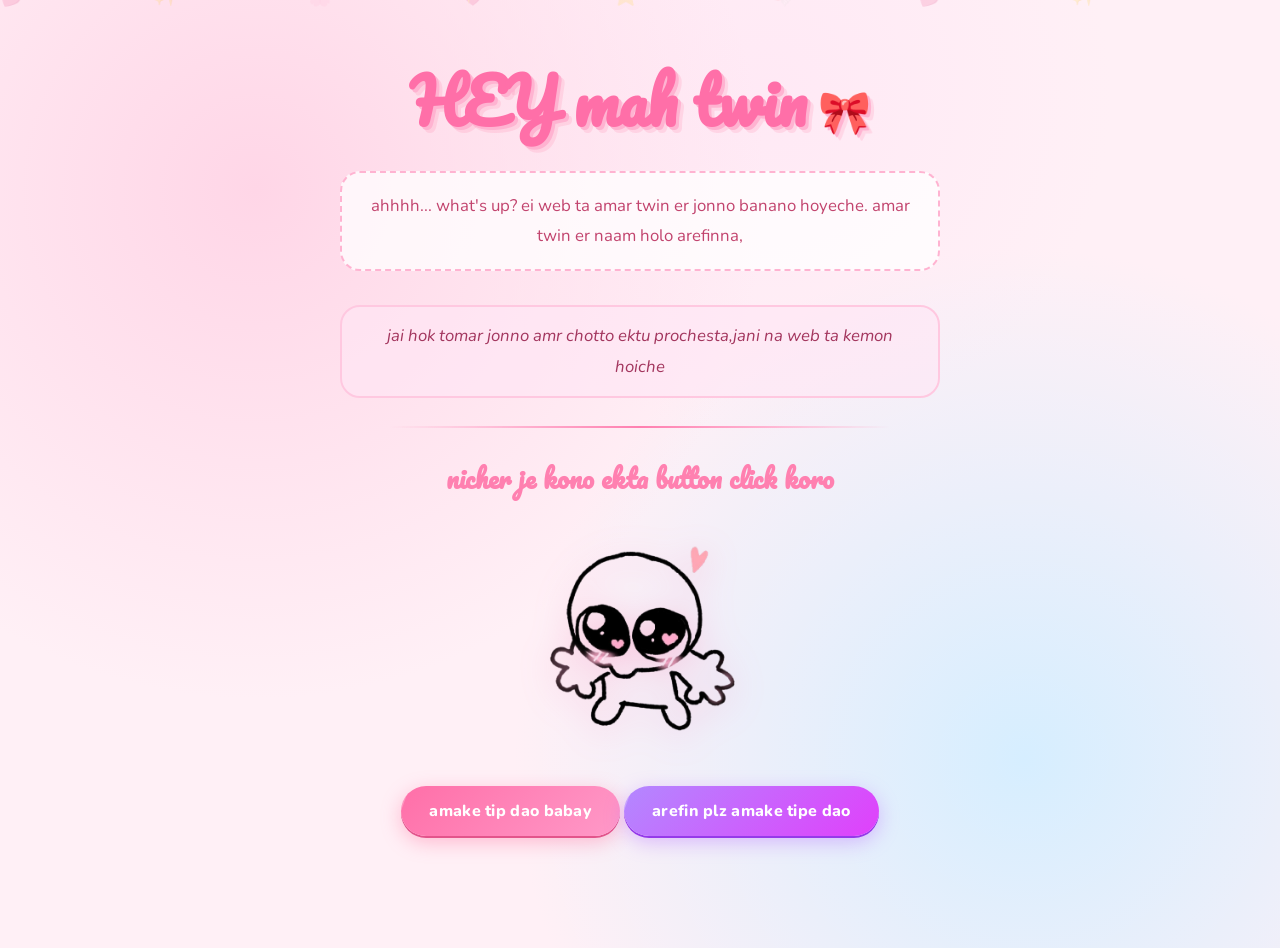
<file: index.html>
<!DOCTYPE html>
<html lang="en">
<head>
    <meta charset="UTF-8">
    <meta name="viewport" content="width=device-width, initial-scale=1.0">
    <title>FoR mY tWiN</title>
    <link rel="stylesheet" href="lo.css">
    <link rel="preconnect" href="https://fonts.googleapis.com">
<link rel="preconnect" href="https://fonts.gstatic.com" crossorigin>
<link href="https://fonts.googleapis.com/css2?family=Bitcount+Prop+Double:wght@100..900&family=Sekuya&display=swap" rel="stylesheet">
<link rel="preconnect" href="https://fonts.googleapis.com">
<link rel="preconnect" href="https://fonts.gstatic.com" crossorigin>
<script src="l.js"></script>
</head>
<body>

<center><h1 class="t">HEY mah twin</h1></center>
<center><p class="p1">ahhhh... what's up?
    ei web ta amar twin er jonno banano hoyeche. amar twin er naam holo arefinna,
</p><br>
<p class="p2">jai hok tomar jonno amr chotto ektu prochesta,jani na web ta kemon hoiche</p>
    </center><hr>

    <center><h2 class="w">nicher je kono ekta button click koro</h2></center>
    <img src="0c85550beb728d479b0d023b95b86943-removebg-preview.png" alt="cute sticker" class="sticker">

    <div>
        <center>
        <a href="first.html" class="btn">amake tip dao babay</a>
        <a href="letter2.html" class="btn">arefin plz amake tipe dao</a>
    </center>
    </div>



</body>
</html>
</file>
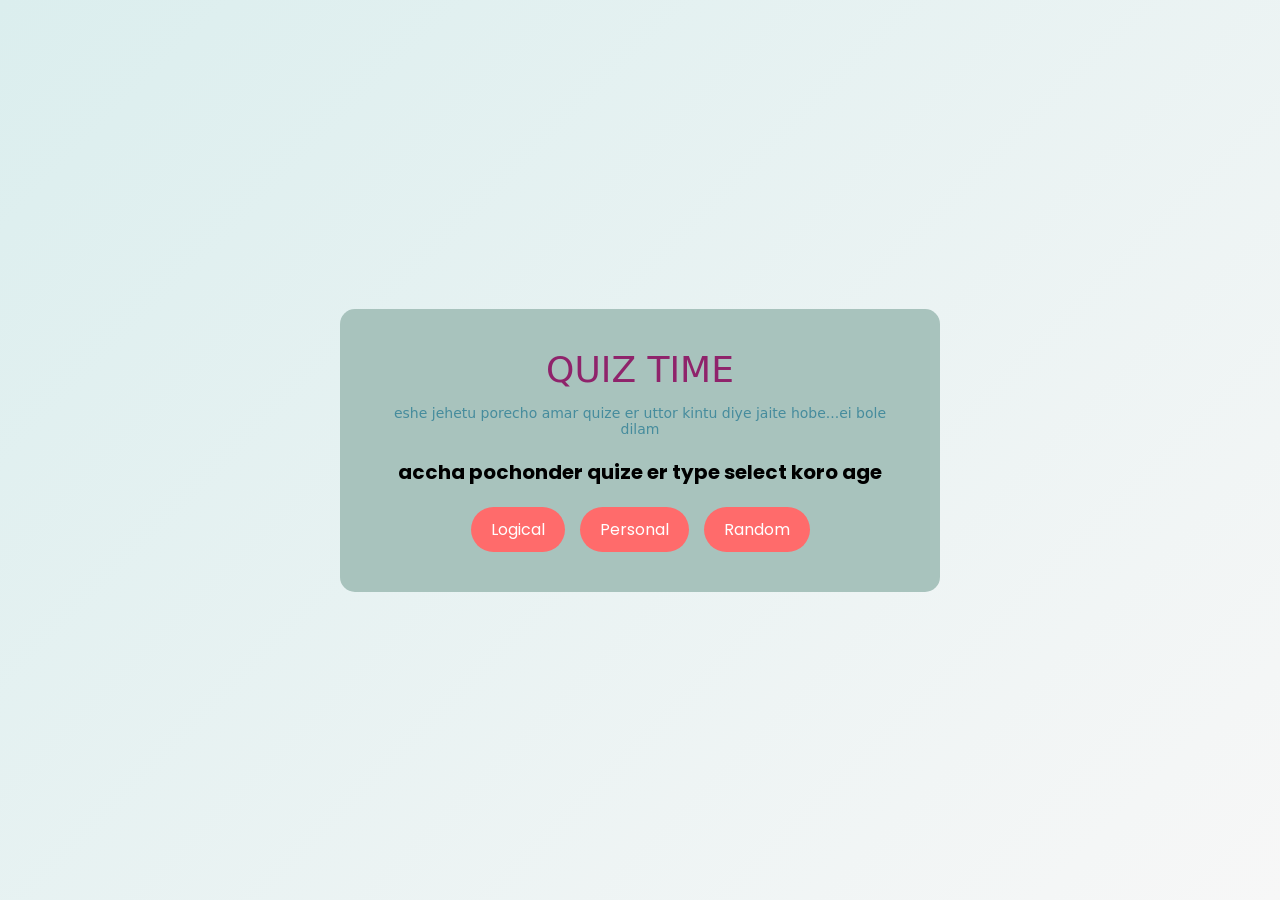
<file: first.html>
<!DOCTYPE html>
<html lang="en">
<head>
    <meta charset="UTF-8">
    <meta name="viewport" content="width=device-width, initial-scale=1.0">
    <title>Quiz Time</title>

    <link rel="stylesheet" href="l.css">
    <link href="https://fonts.googleapis.com/css2?family=Poppins&display=swap" rel="stylesheet">
</head>

<body>

<div class="container">

    <h1 class="tw">QUIZ TIME</h1>

    <p class="desc">
        eshe jehetu porecho amar quize er uttor kintu diye jaite hobe...ei bole dilam
    </p>

    <h2 class="wt">
        accha pochonder quize er type select koro age
    </h2>

    <div class="btn-group">
        <a href="math.html" class="btn"> Logical</a>
        <a href="personal.html" class="btn">Personal</a>
        <a href="general.html" class="btn">Random</a>
    </div>

</div>

</body>
</html>
</file>
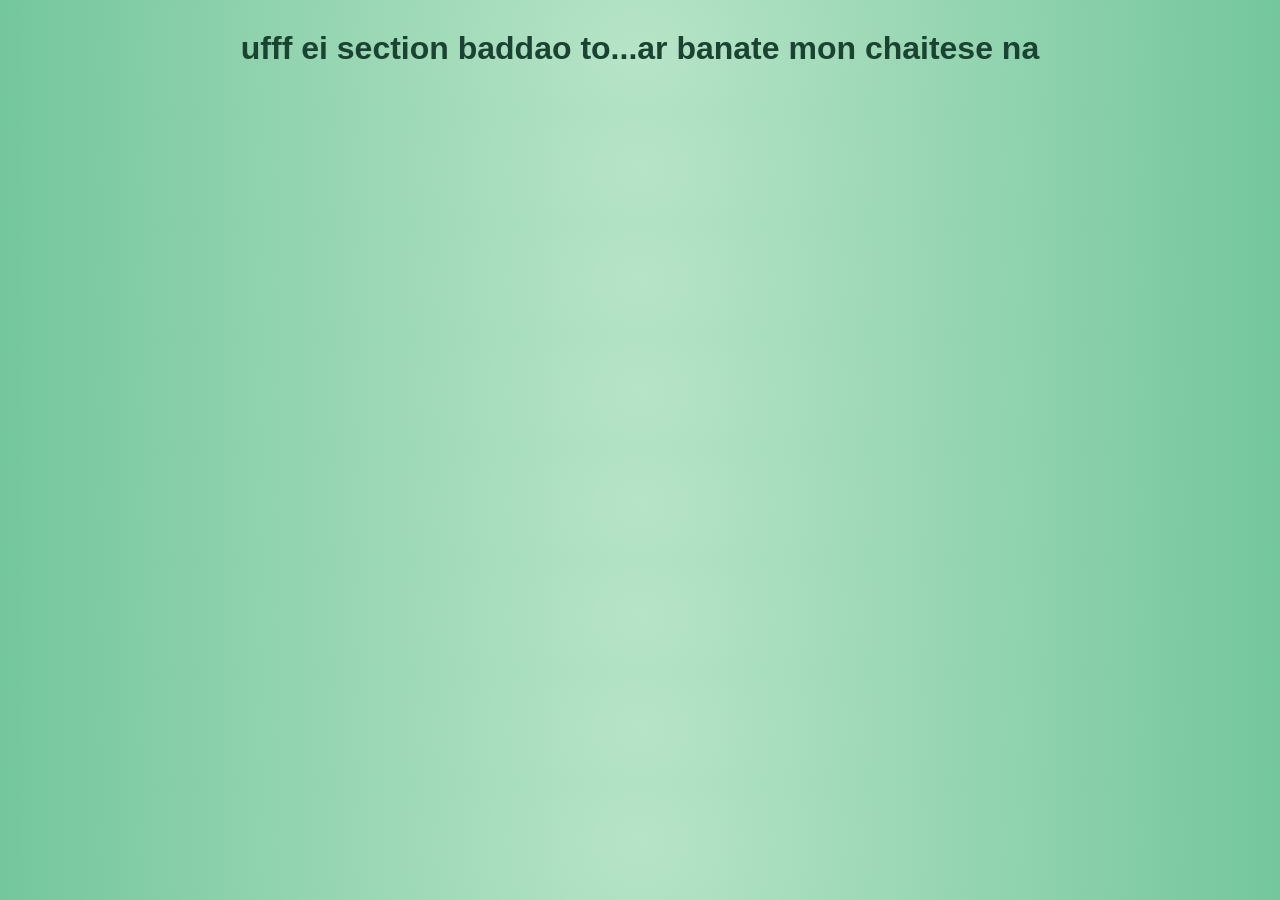
<file: general.html>
<!DOCTYPE html>
<html lang="en">
<head>
    <meta charset="UTF-8">
    <meta name="viewport" content="width=device-width, initial-scale=1.0">
    <title>general</title>
    <link rel="stylesheet" href="ll.css">
</head>
<body>

<h1 class="koi">ufff ei section baddao to...ar banate mon chaitese na</h1>
    
</body>
</html>
</file>
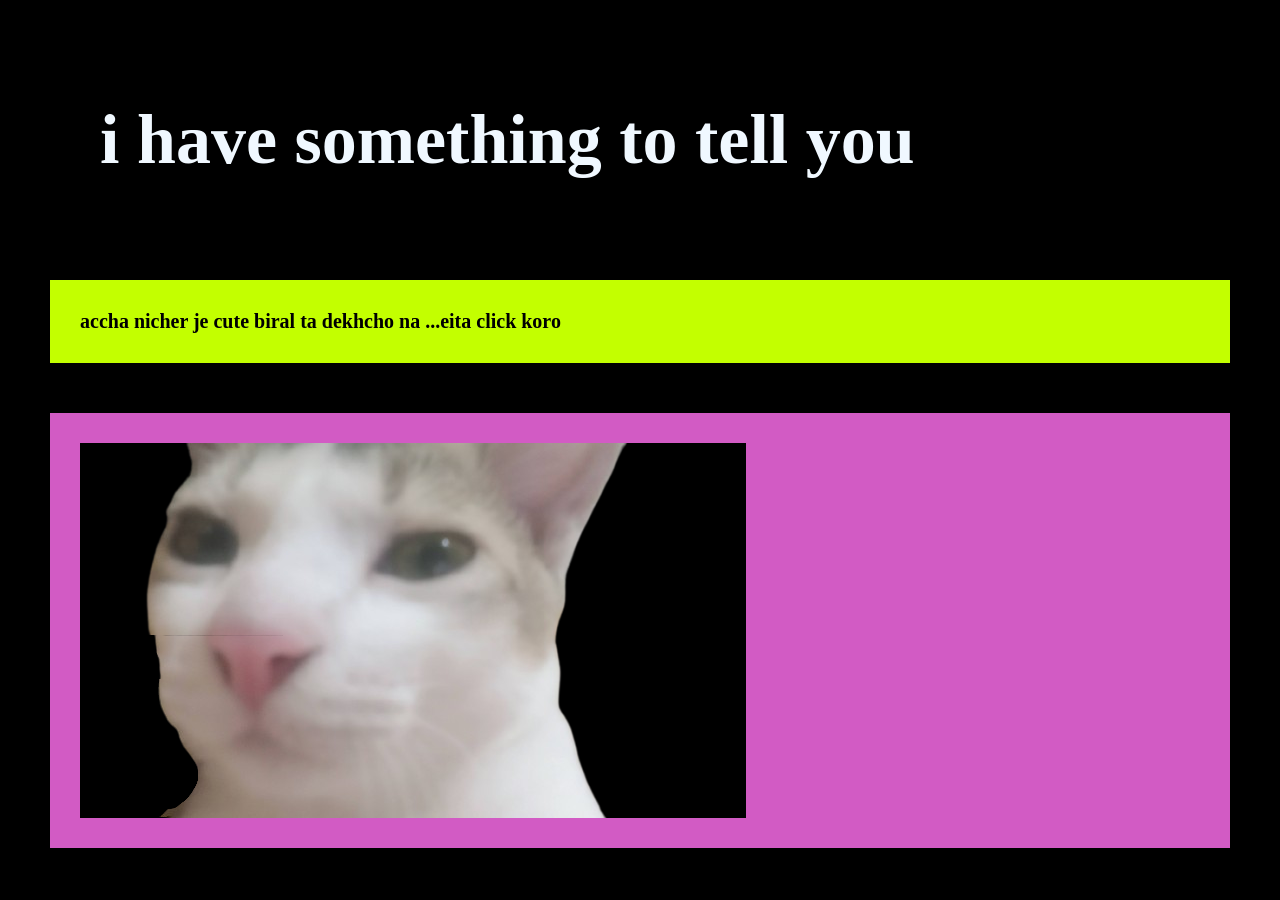
<file: letter.html>
<!DOCTYPE html>
<html lang="en">
<head>
    <meta charset="UTF-8">
    <meta name="viewport" content="width=device-width, initial-scale=1.0">
    <title>open letar</title>
    <link rel="stylesheet" href="letter.css">
</head>
<body>


    <h1 class="rt">i have something to tell you </h1>

    <h2 class="rt1">accha nicher je cute biral ta dekhcho na ...eita click koro </h2>

    <div>
        <a href="letter2.html" class="btn1"><img src="cute-biral-removebg-preview.png" alt="cutiee cat"></a>

    </div>

    
</body>
</html>
</file>
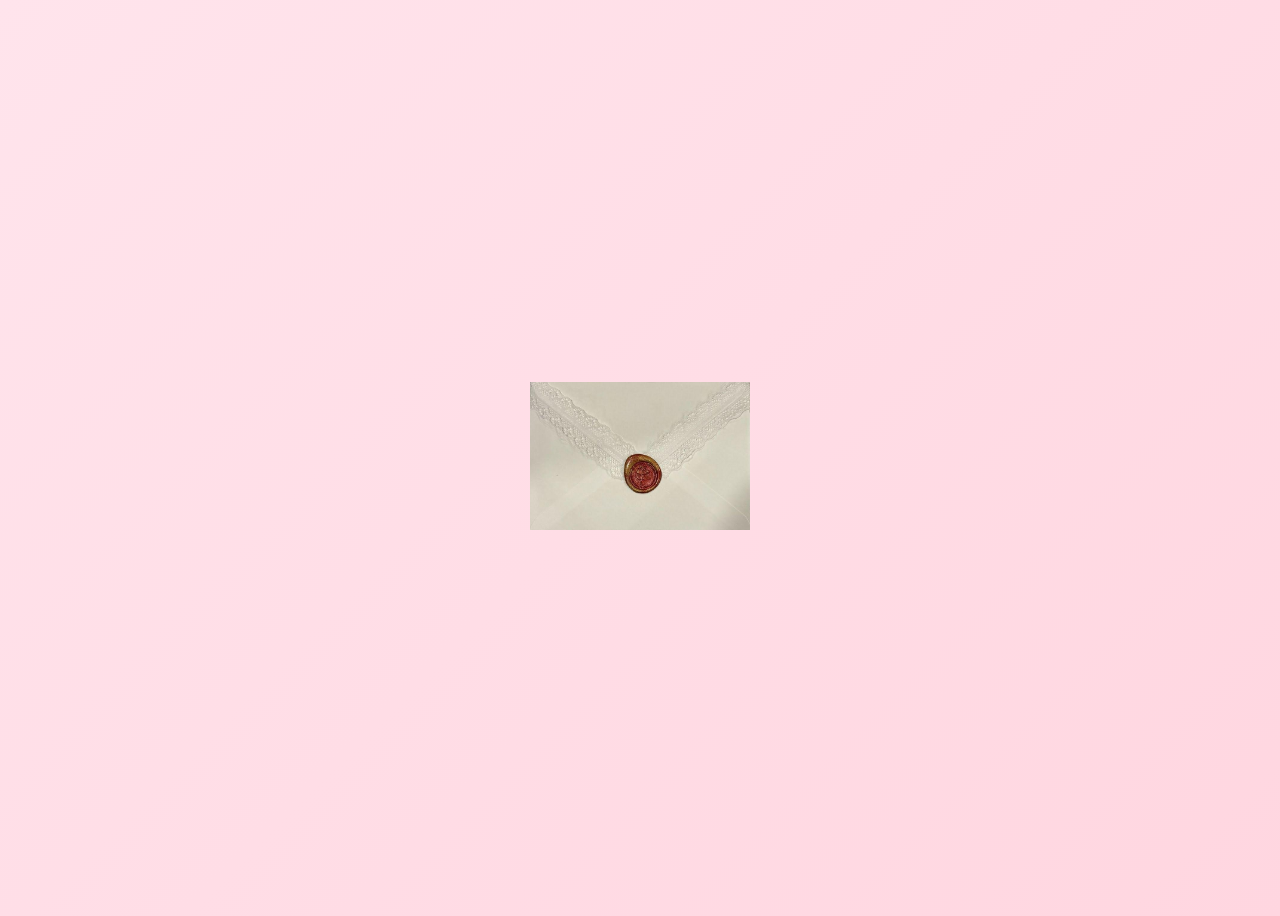
<file: letter2.html>
<!DOCTYPE html>
<html lang="en">
<head>
<meta charset="UTF-8">
<meta name="viewport" content="width=device-width, initial-scale=1.0">
<title>Envelope</title>
<link rel="stylesheet" href="qwertyuiop.css">
<script src="l.js"></script>
</head>

<body>

<div class="envelope-box" onclick="openLetter()">
    <img src="envelope.png" class="envelope">
</div>

<script>
function openLetter() {
  document.querySelector(".envelope").classList.add("open");

  setTimeout(() => {
    window.location.href = "letter3.html"; // next page
  }, 800); // animation time
}
</script>

</body>
</html>
</file>
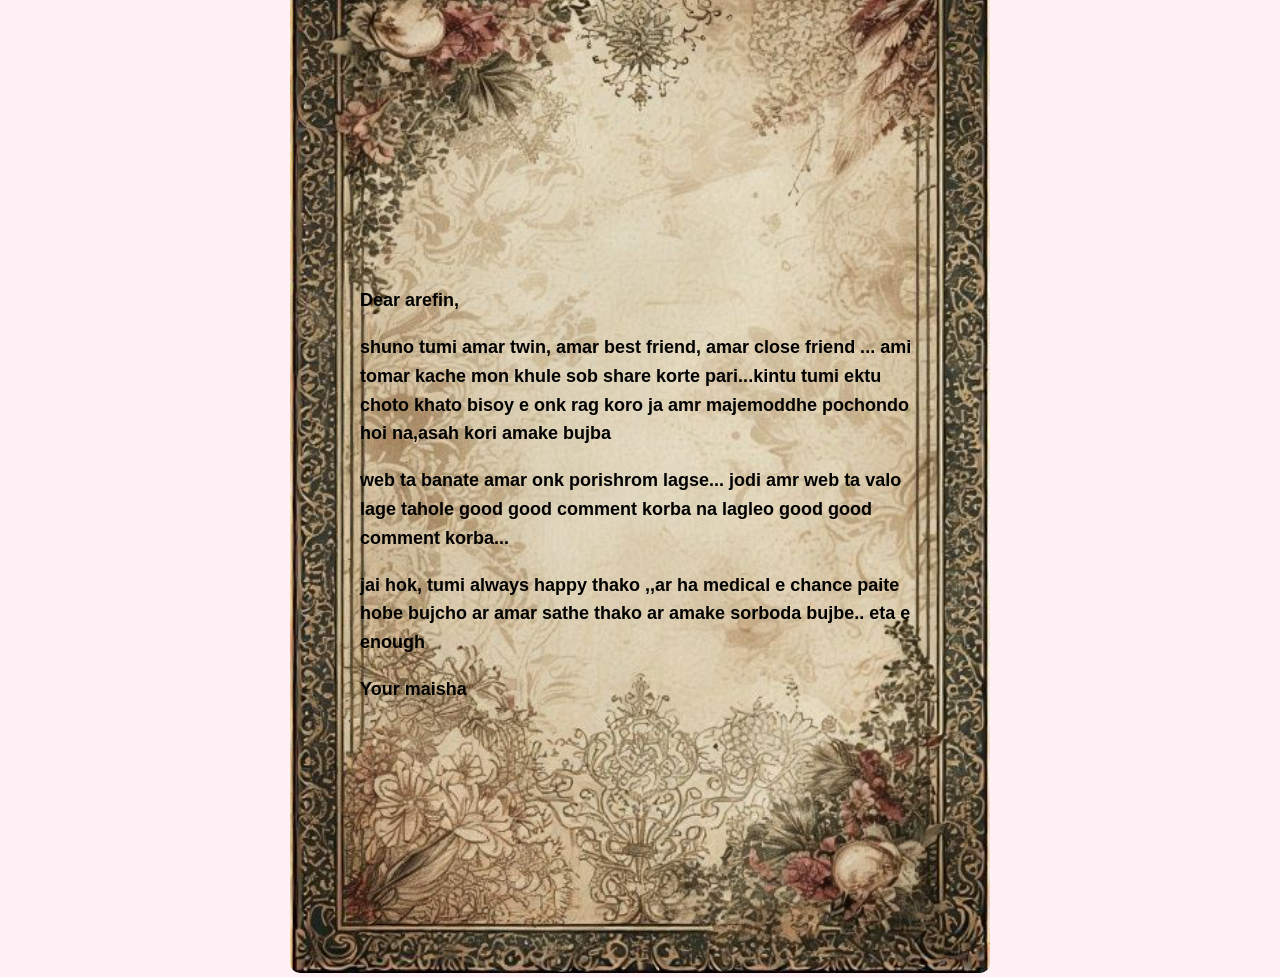
<file: letter3.html>
<!DOCTYPE html>
<html lang="en">
<head>
<meta charset="UTF-8">
<title>Letter</title>

<style>
/* Body */
body {
  margin: 0;
  font-family: 'Poppins', sans-serif;
  background: #fff0f5;
  display: flex;
  justify-content: center;
  align-items: center;
  height: 100vh;
}

/* Letter container */
.letter-box {
  position: relative;
  width: 90%;
  max-width: 700px;
  animation: fadeIn 1s ease;
}

/* Letter image full */
.letter-img {
  width: 100%;
  border-radius: 10px;
}

/* Text inside letter */
.letter-text {
  position: absolute;
  top: 15%;
  left: 10%;
  right: 10%;
  color: #000000;
  font-size: 18px;
  line-height: 1.6;
}

/* Animation */
@keyframes fadeIn {
  from {
    opacity: 0;
    transform: translateY(50px);
  }
  to {
    opacity: 1;
    transform: translateY(0);
  }
}
</style>

</head>

<body>

<div class="letter-box">

  <img src="letter.png" class="letter-img">

  <div class="letter-text">
    <p>

    </p><br>
    <p>

    </p><br>
    <p>

    </p><br>
    <p>

    </p><br>
    
    <p><b>Dear arefin,</b></p>

    <p><b>
    shuno tumi amar twin, amar best friend, amar close friend ...
    ami tomar kache mon khule sob share korte pari...kintu tumi ektu choto khato bisoy e 
    onk rag koro ja amr majemoddhe pochondo hoi na,asah kori amake bujba
    </b></p>

    <p><b>
     web ta banate amar onk porishrom lagse... 
jodi amr web ta valo lage tahole good good comment korba na lagleo good good comment korba...
    </b></p>

    <p><b>
    jai hok, tumi always happy thako ,,ar ha medical e chance paite hobe bujcho 
    ar amar sathe thako ar amake sorboda bujbe.. eta e enough 
    </b></p>

    <p><b>Your maisha</b></p>
  </div>

</div>

</body>
</html>
</file>
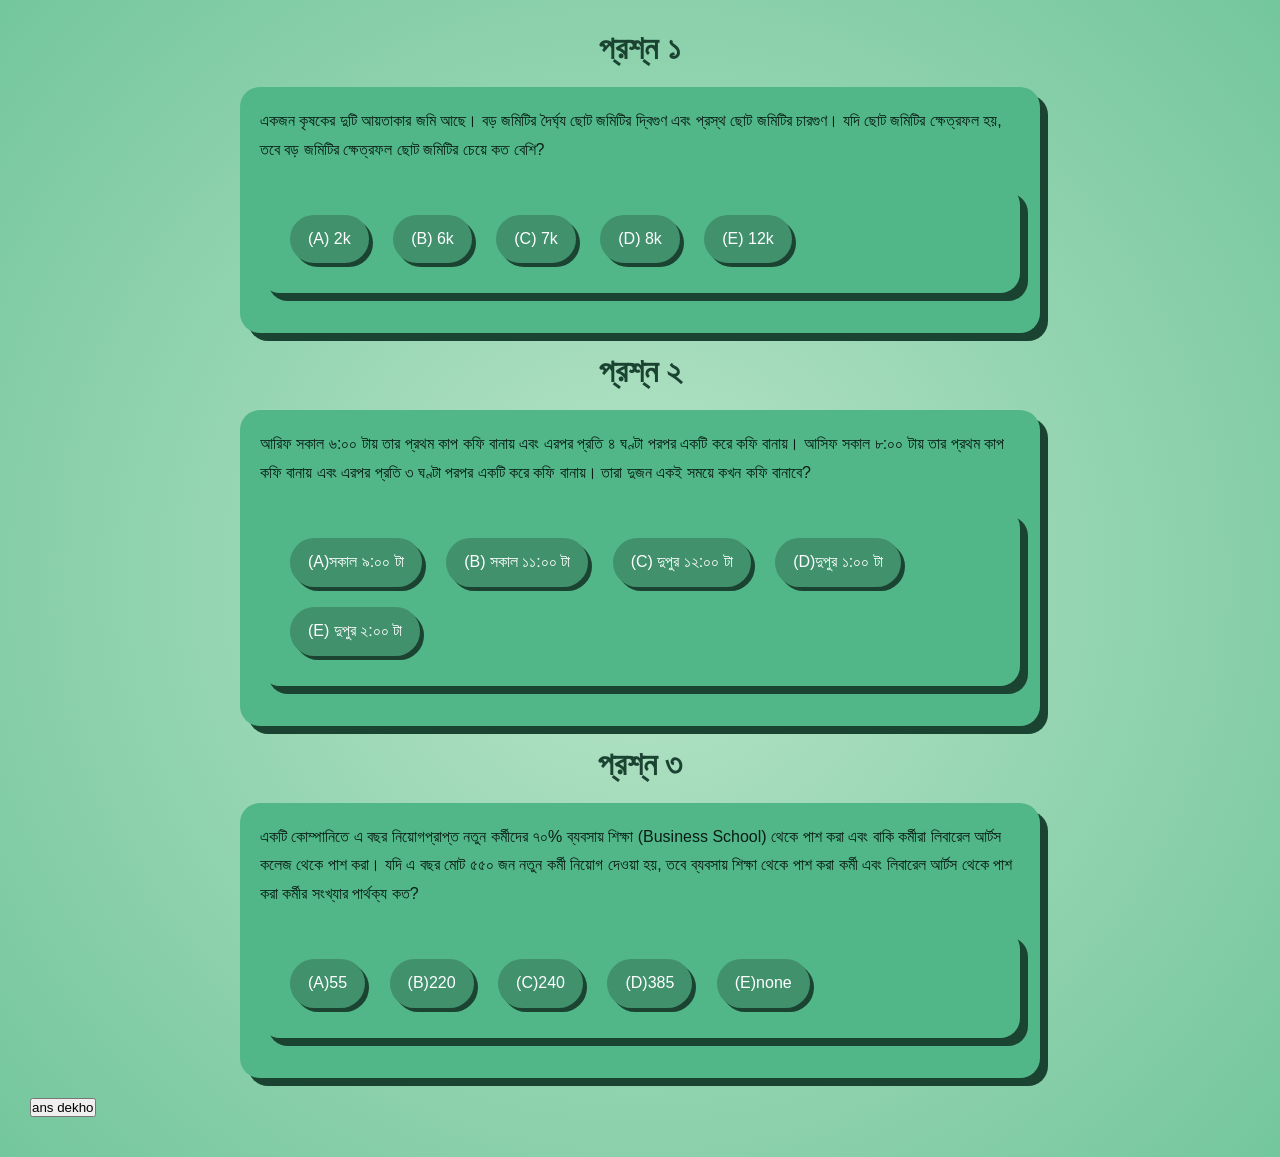
<file: math.html>
<!DOCTYPE html>
<html lang="en">
<head>
    <meta charset="UTF-8">
    <title>logical</title>
    <link rel="stylesheet" href="ll.css">
</head>
<body>

<h1>প্রশ্ন ১</h1>
<div>
  একজন কৃষকের দুটি আয়তাকার জমি আছে। বড় জমিটির দৈর্ঘ্য ছোট জমিটির দ্বিগুণ এবং প্রস্থ ছোট জমিটির চারগুণ। যদি ছোট জমিটির ক্ষেত্রফল  হয়, তবে বড় জমিটির ক্ষেত্রফল ছোট জমিটির চেয়ে কত বেশি?


  <div class="question">
    <span class="option">(A) 2k</span>
    <span class="option">(B) 6k</span>
    <span class="option">(C) 7k</span>
    <span class="option">(D) 8k</span>
    <span class="option">(E) 12k</span>
  </div>
</div>

<h1>প্রশ্ন ২</h1>
<div>
  আরিফ সকাল ৬:০০ টায় তার প্রথম কাপ কফি বানায় এবং এরপর প্রতি ৪ ঘণ্টা পরপর একটি করে কফি বানায়।
আসিফ সকাল ৮:০০ টায় তার প্রথম কাপ কফি বানায় এবং এরপর প্রতি ৩ ঘণ্টা পরপর একটি করে কফি বানায়।

তারা দুজন একই সময়ে কখন কফি বানাবে?
  <div class="question">
    <span class="option">(A)সকাল ৯:০০ টা</span>
    <span class="option">(B) সকাল ১১:০০ টা</span>
    <span class="option">(C)  দুপুর ১২:০০ টা</span>
    <span class="option">(D)দুপুর ১:০০ টা</span>
    <span class="option">(E)  দুপুর ২:০০ টা</span>
  </div>
</div>

<h1>প্রশ্ন ৩</h1>
<div>
  একটি কোম্পানিতে এ বছর নিয়োগপ্রাপ্ত নতুন কর্মীদের ৭০% ব্যবসায় শিক্ষা (Business School) থেকে পাশ করা এবং বাকি কর্মীরা লিবারেল আর্টস কলেজ থেকে পাশ করা।

যদি এ বছর মোট ৫৫০ জন নতুন কর্মী নিয়োগ দেওয়া হয়, তবে ব্যবসায় শিক্ষা থেকে পাশ করা কর্মী এবং লিবারেল আর্টস থেকে পাশ করা কর্মীর সংখ্যার পার্থক্য কত?

  <div class="question">
    <span class="option">(A)55</span>
    <span class="option">(B)220</span>
    <span class="option">(C)240</span>
    <span class="option">(D)385</span>
    <span class="option">(E)none</span>
  </div>
</div>

<button id="submit">ans dekho</button>

<p id="result"></p>

<script src="l.js"></script>
</body>
</html>
</file>
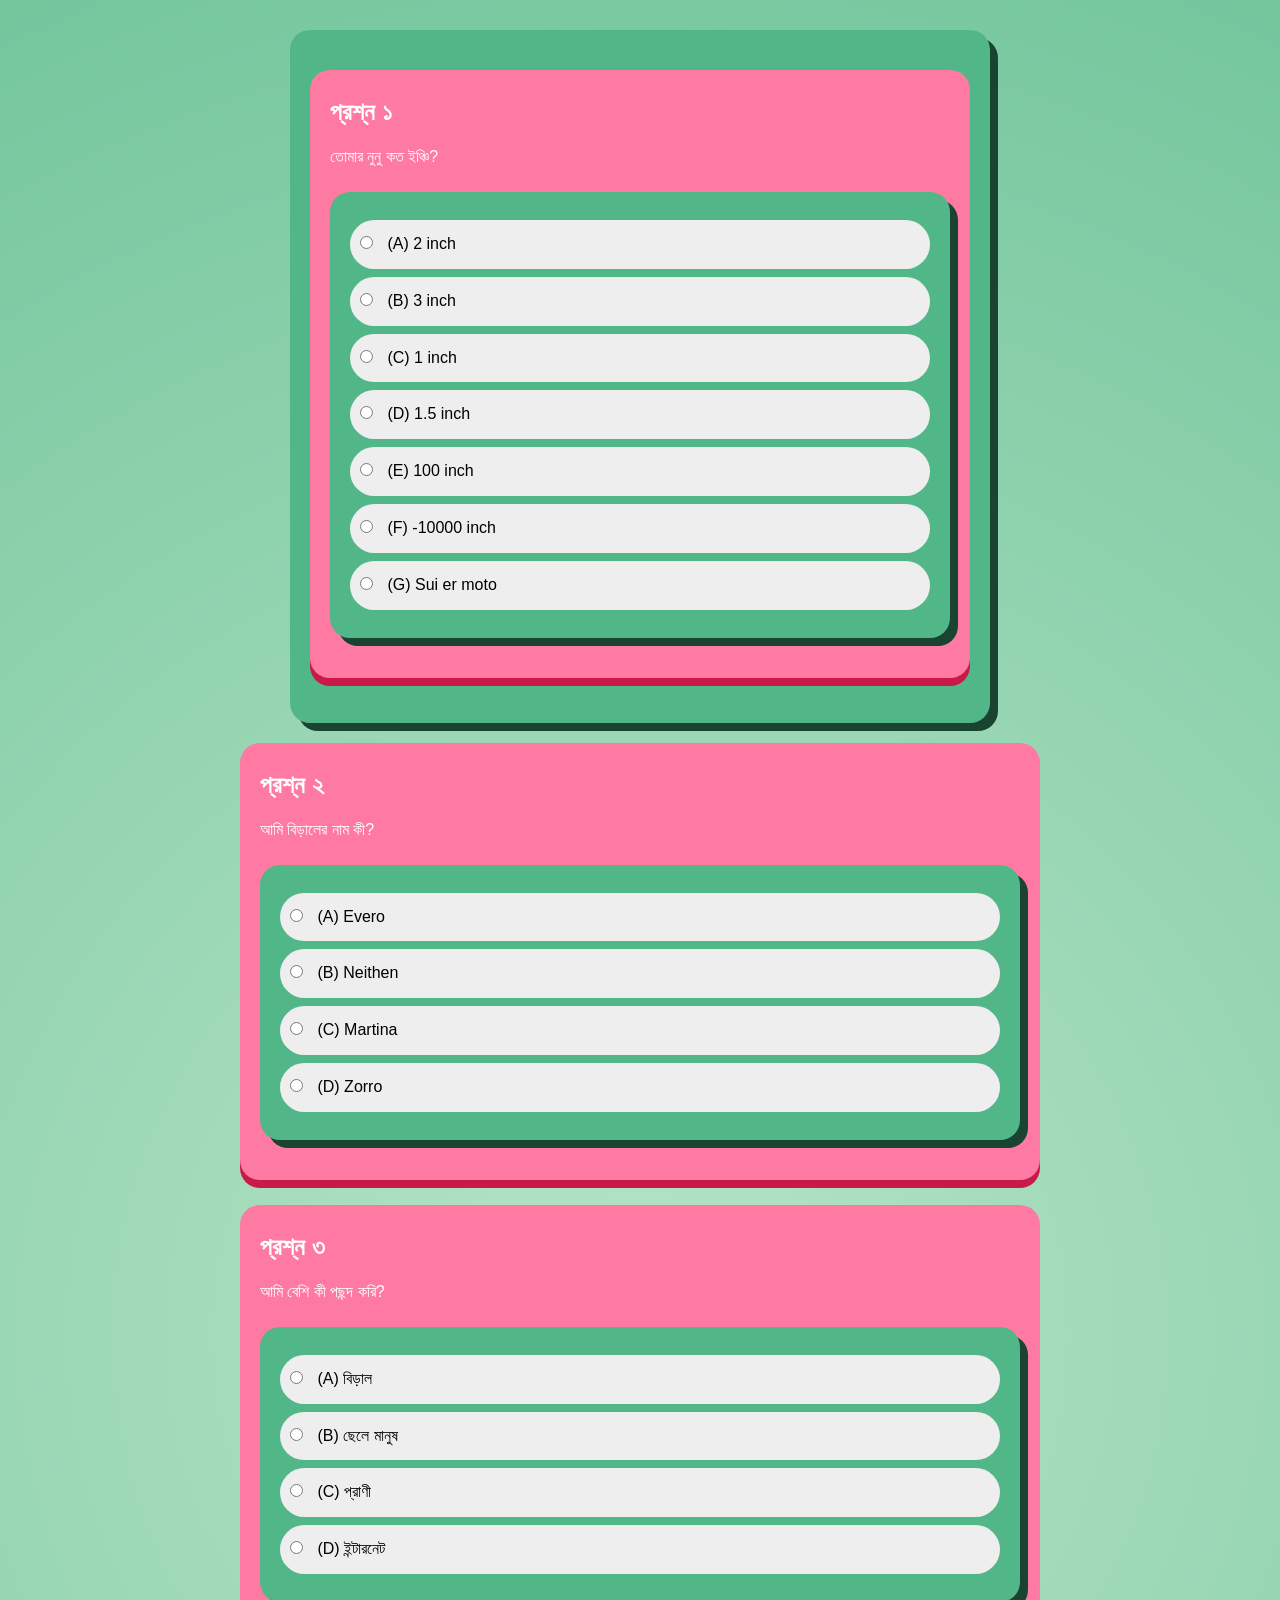
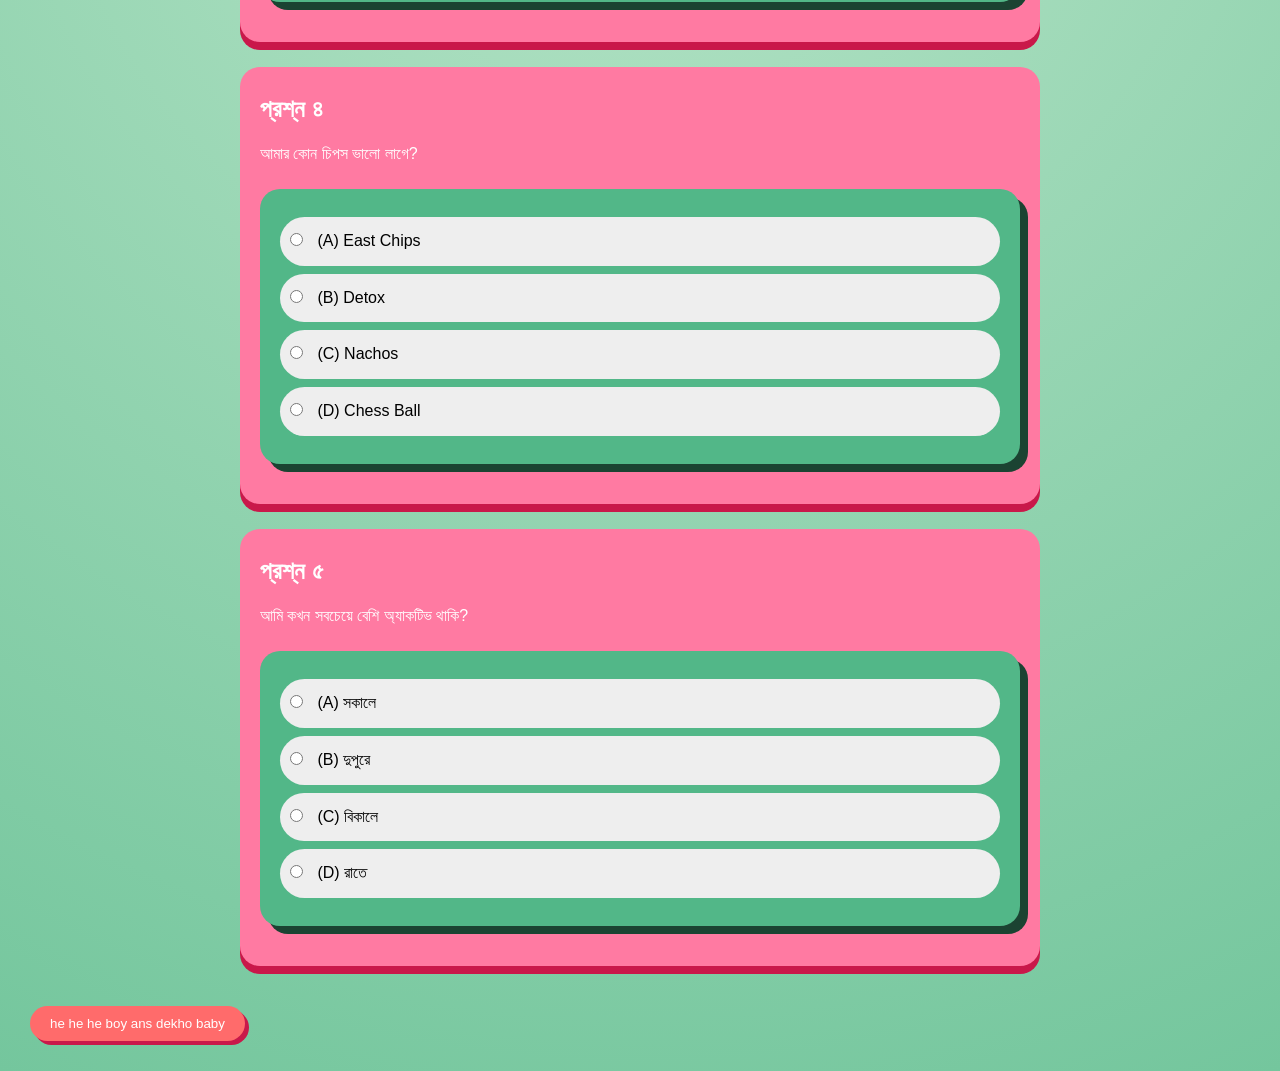
<file: personal.html>
<!DOCTYPE html>
<html lang="en">
<head>
<meta charset="UTF-8">
<meta name="viewport" content="width=device-width, initial-scale=1.0">
<title>Quiz</title>
<link rel="stylesheet" href="ll.css">
</head>

<body>

<div class="quiz-container">

  <!-- Q1 -->
  <div class="question-box">
    <h2>প্রশ্ন ১</h2>
    <p>তোমার নুনু কত ইঞ্চি?</p>

    <div class="options">
      <label><input type="radio" name="q1"> (A) 2 inch</label>
      <label><input type="radio" name="q1"> (B) 3 inch</label>
      <label><input type="radio" name="q1"> (C) 1 inch</label>
      <label><input type="radio" name="q1"> (D) 1.5 inch</label>
      <label><input type="radio" name="q1"> (E) 100 inch</label>
      <label><input type="radio" name="q1"> (F) -10000 inch</label>
      <label><input type="radio" name="q1"> (G) Sui er moto</label>
    </div>
    </div>
    </div>


  <!-- Q2 -->
  <div class="question-box">
    <h2>প্রশ্ন ২</h2>
    <p>আমি  বিড়ালের নাম কী?</p>

    <div class="options">
      <label><input type="radio" name="q2" value="A"> (A) Evero</label>
      <label><input type="radio" name="q2" value="B"> (B) Neithen</label>
      <label><input type="radio" name="q2" value="C"> (C) Martina</label>
      <label><input type="radio" name="q2" value="D"> (D) Zorro</label>
    </div>
  </div>

  <!-- Q3 -->
  <div class="question-box">
    <h2>প্রশ্ন ৩</h2>
    <p>আমি  বেশি কী পছন্দ করি?</p>

    <div class="options">
      <label><input type="radio" name="q3" value="A"> (A) বিড়াল</label>
      <label><input type="radio" name="q3" value="B"> (B) ছেলে মানুষ</label>
      <label><input type="radio" name="q3" value="C"> (C) প্রাণী</label>
      <label><input type="radio" name="q3" value="D"> (D) ইন্টারনেট</label>
    </div>
  </div>

  <!-- Q4 -->
  <div class="question-box">
    <h2>প্রশ্ন ৪</h2>
    <p>আমার কোন চিপস ভালো লাগে?</p>

    <div class="options">
      <label><input type="radio" name="q4" value="A"> (A) East Chips</label>
      <label><input type="radio" name="q4" value="B"> (B) Detox</label>
      <label><input type="radio" name="q4" value="C"> (C) Nachos</label>
      <label><input type="radio" name="q4" value="D"> (D) Chess Ball</label>
    </div>
  </div>

  <!-- Q5 -->
  <div class="question-box">
    <h2>প্রশ্ন ৫</h2>
    <p>আমি কখন সবচেয়ে বেশি অ্যাকটিভ থাকি?</p>

    <div class="options">
      <label><input type="radio" name="q5" value="A"> (A) সকালে</label>
      <label><input type="radio" name="q5" value="B"> (B) দুপুরে</label>
      <label><input type="radio" name="q5" value="C"> (C) বিকালে</label>
      <label><input type="radio" name="q5" value="D"> (D) রাতে</label>
    </div>
  </div>

  <!-- Submit Button -->
  <button class="submit-btn">he he he boy ans dekho baby</button>
  <script src="l.js"></script>


</body>
</html>
</file>
<file: lo.css>
@import url('https://fonts.googleapis.com/css2?family=Nunito:wght@400;600;700;800&family=Pacifico&display=swap');

* {
  margin: 0;
  padding: 0;
  box-sizing: border-box;
}

body {
  background-color: #fff0f6;
  background-image:
    radial-gradient(circle at 20% 20%, #ffd6e7 0%, transparent 40%),
    radial-gradient(circle at 80% 80%, #d6eeff 0%, transparent 40%),
    radial-gradient(circle at 60% 10%, #ffe9f5 0%, transparent 30%);
  font-family: 'Nunito', sans-serif;
  min-height: 100vh;
  overflow-x: hidden;
  cursor: url("data:image/svg+xml,%3Csvg xmlns='http://www.w3.org/2000/svg' width='32' height='32' viewBox='0 0 32 32'%3E%3Ctext y='24' font-size='24'%3E🌸%3C/text%3E%3C/svg%3E") 16 16, auto;
}

/* floating background hearts */
body::before {
  content: '💕 ✨ 🌸 💖 ⭐ 🍬 💕 ✨';
  position: fixed;
  top: -20px;
  left: 0;
  width: 200%;
  font-size: 22px;
  letter-spacing: 60px;
  color: rgba(255,150,180,0.18);
  animation: floatDown 18s linear infinite;
  pointer-events: none;
  z-index: 0;
  white-space: nowrap;
}

@keyframes floatDown {
  0%   { transform: translateY(-40px); }
  100% { transform: translateY(110vh); }
}

/* title */
.t {
  font-family: 'Pacifico', cursive;
  font-size: clamp(2rem, 6vw, 3.8rem);
  color: #ff6fa8;
  text-shadow:
    3px 3px 0 #ffb3d1,
    6px 6px 0 rgba(255,100,150,0.15);
  margin: 48px auto 16px;
  position: relative;
  z-index: 1;
  animation: bounceIn 0.8s cubic-bezier(.36,1.8,.6,1) both;
}

.t::after {
  content: ' 🎀';
  font-size: 0.7em;
}

@keyframes bounceIn {
  0%   { transform: scale(0.5) translateY(-30px); opacity: 0; }
  100% { transform: scale(1) translateY(0); opacity: 1; }
}

/* paragraphs */
.p1, .p2 {
  font-size: 1.05rem;
  line-height: 1.8;
  max-width: 600px;
  margin: 0 auto 12px;
  position: relative;
  z-index: 1;
  animation: fadeUp 0.8s ease both;
}

.p1 {
  background: rgba(255,255,255,0.75);
  border: 2px dashed #ffb3d1;
  border-radius: 20px;
  padding: 18px 24px;
  color: #c2446e;
  animation-delay: 0.2s;
}

.p2 {
  background: rgba(255,230,245,0.6);
  border: 2px solid #ffc8e0;
  border-radius: 20px;
  padding: 14px 22px;
  color: #a3365e;
  font-style: italic;
  animation-delay: 0.4s;
}

@keyframes fadeUp {
  0%   { opacity: 0; transform: translateY(20px); }
  100% { opacity: 1; transform: translateY(0); }
}

/* divider */
hr {
  border: none;
  height: 2px;
  background: linear-gradient(to right, transparent, #ffb3d1, #ff80b0, #ffb3d1, transparent);
  margin: 28px auto;
  max-width: 500px;
  position: relative;
  z-index: 1;
}

/* subheading */
.w {
  font-family: 'Pacifico', cursive;
  font-size: clamp(1.1rem, 3vw, 1.6rem);
  color: #ff80b0;
  margin-bottom: 20px;
  position: relative;
  z-index: 1;
  animation: fadeUp 0.8s ease 0.5s both;
}

/* sticker image */
.sticker {
  display: block;
  margin: 10px auto 28px;
  width: clamp(120px, 25vw, 200px);
  animation: wiggle 3s ease-in-out infinite, fadeUp 0.8s ease 0.6s both;
  position: relative;
  z-index: 1;
  filter: drop-shadow(0 6px 16px rgba(255,100,160,0.3));
}

@keyframes wiggle {
  0%, 100% { transform: rotate(-4deg) scale(1); }
  50%       { transform: rotate(4deg) scale(1.05); }
}

/* button container */
div:has(.btn) {
  display: flex;
  justify-content: center;
  flex-wrap: wrap;
  gap: 18px;
  padding: 10px 20px 60px;
  position: relative;
  z-index: 1;
}

/* buttons */
.btn {
  display: inline-block;
  padding: 14px 28px;
  border-radius: 50px;
  font-family: 'Nunito', sans-serif;
  font-size: 1rem;
  font-weight: 800;
  text-decoration: none;
  position: relative;
  overflow: hidden;
  transition: transform 0.18s cubic-bezier(.36,1.8,.6,1), box-shadow 0.2s ease;
  animation: fadeUp 0.8s ease both;
  letter-spacing: 0.3px;
}

.btn:nth-child(1) {
  background: linear-gradient(135deg, #ff6fa8, #ff99c8);
  color: #fff;
  box-shadow: 0 6px 20px rgba(255,100,150,0.4), 0 2px 0 #d94f88;
  animation-delay: 0.7s;
}

.btn:nth-child(2) {
  background: linear-gradient(135deg, #b388ff, #e040fb);
  color: #fff;
  box-shadow: 0 6px 20px rgba(180,100,255,0.4), 0 2px 0 #8a2be2;
  animation-delay: 0.85s;
}

.btn::before {
  content: '';
  position: absolute;
  top: -50%;
  left: -60%;
  width: 60%;
  height: 200%;
  background: rgba(255,255,255,0.25);
  transform: skewX(-20deg);
  transition: left 0.4s ease;
}

.btn:hover::before {
  left: 130%;
}

.btn:hover {
  transform: translateY(-4px) scale(1.06);
  box-shadow: 0 10px 28px rgba(255,100,160,0.45), 0 2px 0 #d94f88;
}

.btn:active {
  transform: translateY(0) scale(0.97);
}

/* center helper */
center {
  position: relative;
  z-index: 1;
}
</file>
<file: l.css>
/* 🔹 RESET */
* {
  margin: 0;
  padding: 0;
  box-sizing: border-box;
}

/* 🔹 BODY */
body {
  font-family: 'Poppins', sans-serif;
  background: linear-gradient(135deg, #dbeeee, #f7f7f7);
  display: flex;
  justify-content: center;
  align-items: center;
  min-height: 100vh;
}

/* 🔹 CONTAINER */
.container {
  background: #a8c3bd;
  padding: 40px;
  border-radius: 15px;
  text-align: center;
  width: 90%;
  max-width: 600px;
}

/* 🔹 TITLE */
.t, .tw {
  font-family: "Sekuya", system-ui;
  font-weight: 400;
  color: rgb(143, 35, 107);
  font-size: 36px;
  margin-bottom: 15px;
}

/* 🔹 PARAGRAPH */
.p1, .desc {
  font-family: "Sekuya", system-ui;
  color: rgb(70, 140, 157);
  font-size: 14px;
  margin-bottom: 20px;
}

/* 🔹 SPECIAL BOX */
.p2 {
  font-size: 18px;
  color: white;
  background: rgb(144, 70, 110);
  padding: 15px;
  border-radius: 30px;
  margin-top: 20px;
}

/* 🔹 SUBTITLE */
.w, .wt {
  font-size: 20px;
  color: black;
  margin: 20px 0;
}

/* 🔹 BUTTON GROUP */
.btn-group {
  display: flex;
  justify-content: center;
  gap: 15px;
  flex-wrap: wrap;
}

/* 🔹 BUTTON */
.btn {
  background: #ff6b6b;
  color: white;
  padding: 10px 20px;
  border-radius: 25px;
  text-decoration: none;
  font-family: 'Poppins', sans-serif;
  cursor: pointer;
  transition: 0.3s;
}

.btn:hover {
  background: #ff4d4d;
  transform: translateY(-3px);
}

/* 🔹 STICKER */
.sticker {
  position: fixed;
  bottom: 40px;
  right: 40px;
  width: 80px;
  height: 80px;
  background-image: url('https://i.pinimg.com/originals/1c/8e/0b/1c8e0b9a7d5f2c3e5a4b6c8d9f1e2a.png');
  background-size: cover;
  border-radius: 50%;
}
</file>
<file: ll.css>
/* Reset */
* {
  margin: 0;
  padding: 0;
  box-sizing: border-box;
}

/* Body background */
body {
  font-family: 'Poppins', sans-serif;
  background: radial-gradient(circle, #b7e4c7, #74c69d);
  padding: 30px;
}

/* Question title */
h1 {
  text-align: center;
  color: #1b4332;
  margin-bottom: 15px;
}

/* Question card */
div {
  background: #52b788;
  color: #081c15;
  padding: 20px;
  border-radius: 20px;
  margin: 20px auto;
  max-width: 800px;
  box-shadow: 8px 8px 0 #1b4332;
  font-weight: 500;
}

/* Options styling */
div br {
  display: none;
}

/* Option buttons (auto detect A B C etc) */
div {
  line-height: 1.8;
}

/* Make options look like buttons */
div::after {
  content: "";
  display: block;
}

/* Extra styling for options (manual better) */
.option {
  display: inline-block;
  background: #40916c;
  color: white;
  padding: 10px 18px;
  margin: 10px;
  border-radius: 25px;
  box-shadow: 4px 4px 0 #1b4332;
  cursor: pointer;
  transition: 0.2s;
}

.option:hover {
  transform: translateY(-3px);
  background: #2d6a4f;
}

.submit-btn {
  margin-top: 15px;
  background: #ff6b6b;
  color: white;
  border: none;
  padding: 10px 20px;
  border-radius: 25px;
  cursor: pointer;
  box-shadow: 4px 4px 0 #c9184a;
  transition: 0.2s;
}

.submit-btn:hover {
  background: #ff4d4d;
}

.submit-btn:active {
  transform: translateY(3px);
  box-shadow: none;
}

/* result text */
#result {
  margin-top: 10px;
  font-weight: bold;
}

/* Container */
.quiz-container {
  max-width: 700px;
  margin: auto;
}

/* Question card */
.question-box {
  background: #ff7aa2;
  padding: 20px;
  border-radius: 20px;
  margin-bottom: 25px;
  box-shadow: 0 8px 0 #c9184a;
  color: white;
}

/* Question text */
.question-box h2 {
  margin-bottom: 10px;
}

.question-box p {
  margin-bottom: 15px;
}

/* Options */
.options label {
  display: block;
  background: #eee;
  color: black;
  padding: 10px;
  margin: 8px 0;
  border-radius: 25px;
  cursor: pointer;
  transition: 0.2s;
}

/* Hover */
.options label:hover {
  background: #ffd6e0;
}

/* Radio spacing */
input {
  margin-right: 10px;
}

/* Submit button */
#submit-btn {
  display: block;
  margin: 30px auto;
  padding: 12px 30px;
  border: none;
  background: #ff4d88;
  color: white;
  border-radius: 30px;
  font-size: 16px;
  cursor: pointer;
  box-shadow: 0 6px 0 #c9184a;
}

#submit-btn:active {
  transform: translateY(3px);
  box-shadow: none;
}

.option.selected {
  background: #ff6b6b;
  color: white;
}
</file>
<file: letter.css>
*{
    margin: 0;
    padding: 0;
    background-color: black;
}




.rt{
    display: flex;
    flex-direction: row;
    justify-content: space-between;
    color:aliceblue;
    font-size: 20px;
    margin: 50px;
    padding: 50px;
    font-size: 70px;
}

.rt1{
    display: flex;
    flex-direction: column;
    justify-content: space-between;
    color:rgb(0, 0, 0);
    font-size: 20px;
    margin: 50px;
    padding: 30px;
    background-color: rgb(195, 255, 0);
}


.btn1{
    display: flex;
    flex-direction: row;
    justify-content: space-between;
    color:rgb(0, 0, 0);
    font-size: 20px;
    margin: 50px;
    padding: 30px;
    background-color: rgb(210, 91, 196);
}
</file>
<file: qwertyuiop.css>
body {
  display: flex;
  justify-content: center;
  align-items: center;
  height: 100vh;
  background: linear-gradient(135deg, #ffe4ec, #ffd6e0);
}

/* container */
.envelope-box {
  cursor: pointer;
}

/* envelope */
.envelope {
  width: 220px;
  transition: 0.6s ease;
}

/* click animation */
.envelope.open {
  transform: scale(1.2) rotate(5deg);
  opacity: 0;
}
</file>
